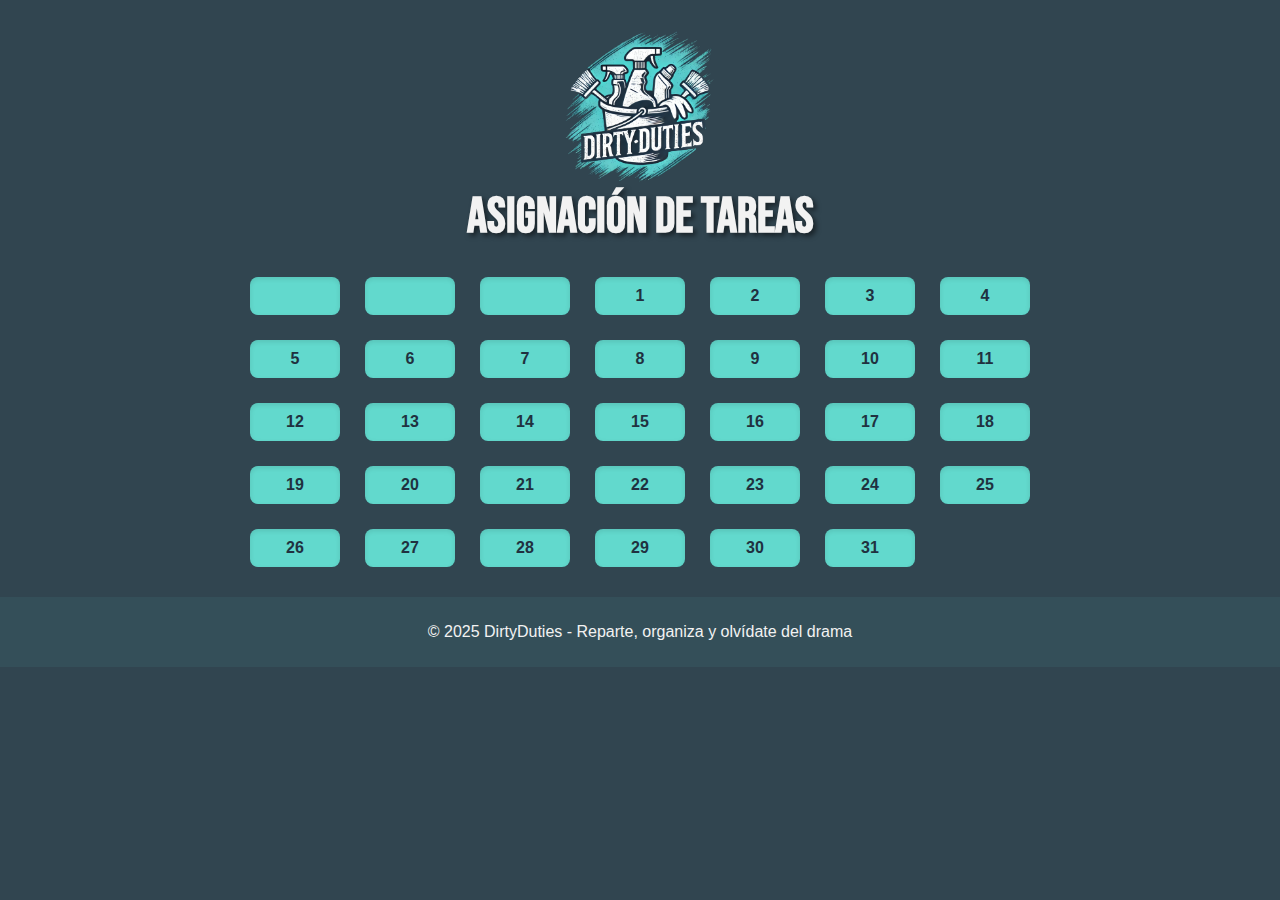
<file: calendario.html>
<!DOCTYPE html>
<html lang="es">
<head>
    <meta charset="UTF-8">
    <meta name="viewport" content="width=device-width, initial-scale=1.0">
    <title>Calendario de Tareas</title>
    <link rel="stylesheet" href="styleCalendario.css">
    <link rel="stylesheet" href="styleWeb.css">
    <link rel="preconnect" href="https://fonts.googleapis.com">
    <link href="https://fonts.googleapis.com/css2?family=Bebas+Neue&family=Big+Shoulders+Stencil:opsz,wght@10..72,100..900&family=Montserrat:ital,wght@0,100..900;1,100..900&display=swap" rel="stylesheet">
</head>
<body>
    <img src="logo2.png" alt="Logo" class="logo">
    <h1>Asignación de Tareas</h1>
    <div class="calendario" id="calendario"></div>
    <script>
        function generarCalendario() {
            const calendario = document.getElementById("calendario");
            calendario.innerHTML = "";
    
            const fecha = new Date();
            fecha.setDate(1);
            const primerDia = fecha.getDay();
            const diasEnMes = new Date(fecha.getFullYear(), fecha.getMonth() + 1, 0).getDate();
    
            const tareasAsignadas = JSON.parse(localStorage.getItem("tareasAsignadas")) || {};
            const tareasPorDia = {};
    
            const personas = new Set();
            for (let tipo in tareasAsignadas) {
                tareasAsignadas[tipo].forEach(persona => personas.add(persona));
            }
            const personasArray = Array.from(personas);
    
            // 🔁 Dividir en semanas
            for (let semanaInicio = 1; semanaInicio <= diasEnMes; semanaInicio += 7) {
                const semanaFin = Math.min(semanaInicio + 6, diasEnMes);
    
                // Barajar personas por semana para rotar tareas
                const personasShuffle = [...personasArray].sort(() => Math.random() - 0.5);
    
                let i = 0;
                for (let tipoTarea in tareasAsignadas) {
                    // Elegir aleatoriamente una persona distinta para esta tarea esta semana
                    const persona = personasShuffle[i % personasShuffle.length];
                    i++;
    
                    // Repartir esa tarea a esa persona dentro de la semana (cada 2-3 días)
                    let dia = semanaInicio + Math.floor(Math.random() * 2); // empieza entre día 1 y 3 de la semana
                    while (dia <= semanaFin) {
                        if (!tareasPorDia[dia]) tareasPorDia[dia] = [];
                        tareasPorDia[dia].push(`${persona}`);
                        dia += Math.floor(Math.random() * 2) + 2; // cada 2-3 días
                        
                    }
                }
            }
    
            // 🔳 Generar la vista del calendario
            for (let i = 0; i < primerDia; i++) {
                const diaVacio = document.createElement("div");
                diaVacio.classList.add("dia");
                calendario.appendChild(diaVacio);
            }
    
            for (let dia = 1; dia <= diasEnMes; dia++) {
                const diaDiv = document.createElement("div");
                diaDiv.classList.add("dia");
                diaDiv.innerHTML = `<strong>${dia}</strong>`;
    
                if (tareasPorDia[dia]) {
                    tareasPorDia[dia].forEach(tarea => {
                        const evento = document.createElement("div");
                        evento.classList.add("evento");
                        evento.textContent = tarea;
                        diaDiv.appendChild(evento);
                    });
                }
    
                calendario.appendChild(diaDiv);
            }
        }
    
        generarCalendario();

        document.addEventListener('keydown', function (event) {
        if (event.key === 'Enter') {
            const activeInput = document.activeElement;  // Detecta el input activo
            const form = activeInput.closest('.input-section');  // Encuentra la sección más cercana
            const boton = form ? form.querySelector('button') : null;
            if (boton) boton.click();
        }
        });
    </script>
    
    <footer>
        <p>&copy; 2025 DirtyDuties - Reparte, organiza y olvídate del drama</p>
    </footer>
</body>
</html>
</file>
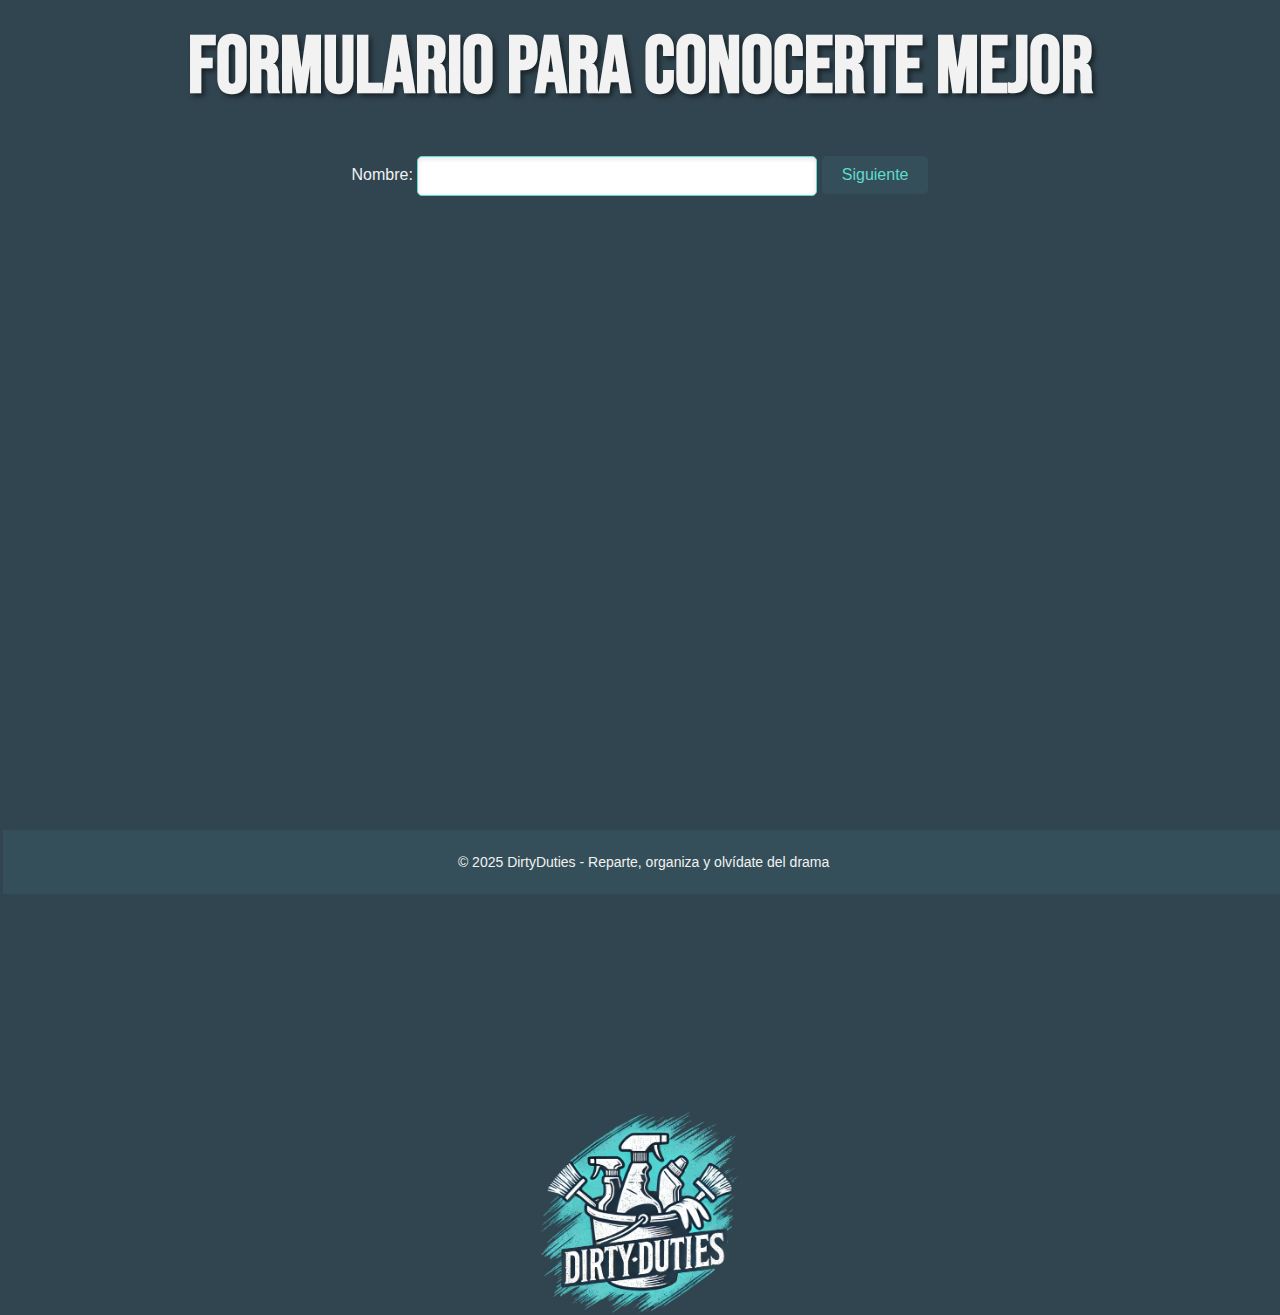
<file: formulario.html>
<!DOCTYPE html>
<html lang="es">
<head>
    <meta charset="UTF-8">
    <meta name="viewport" content="width=device-width, initial-scale=1.0">
    <title>Formulario de Conocimiento</title>
    <link rel="stylesheet" href="styleFormulario.css">
    <link rel="stylesheet" href="styleWeb.css">
    <link rel="preconnect" href="https://fonts.googleapis.com">
    <link href="https://fonts.googleapis.com/css2?family=Bebas+Neue&family=Big+Shoulders+Stencil:opsz,wght@10..72,100..900&family=Montserrat:ital,wght@0,100..900;1,100..900&display=swap" rel="stylesheet">
</head>
<body>
    <img src="logo2.png" alt="Logo" class="logo">
    <div class="contenedor">
        <header>
        <h1>Formulario para Conocerte Mejor</h1>
        </header>
        <form id="formulario" action="web.html" method="GET">
            <div class="pregunta" id="paso-1">
                <label for="nombre">Nombre:</label>
                <input type="text" id="nombre" name="nombre" required>
                <button type="button" onclick="siguientePaso(2)">Siguiente</button>
            </div>

            <div class="pregunta" id="paso-2" style="display:none">
                <label for="edad">Edad:</label>
                <input type="number" id="edad" name="edad" min="10" required>
                <button type="button" onclick="siguientePaso(3)">Siguiente</button>
            </div>

            <div class="pregunta" id="paso-3" style="display:none">
                <label>¿Eres estudiante?</label>
                <select name="estudiante" required>
                    <option value="">Selecciona una opción</option>
                    <option value="si">Sí</option>
                    <option value="no">No</option>
                </select>
                <button type="button" onclick="siguientePaso(4)">Siguiente</button>
            </div>

            <div class="pregunta" id="paso-4" style="display:none">
                <label>¿Trabajas actualmente?</label>
                <select name="trabaja" required>
                    <option value="">Selecciona una opción</option>
                    <option value="si">Sí</option>
                    <option value="no">No</option>
                </select>
                <button type="button" onclick="siguientePaso(5)">Siguiente</button>
            </div>

            <div class="pregunta" id="paso-5" style="display:none">
                <label>¿Vives con estudiantes?</label>
                <select name="vive_con_estudiantes" required>
                    <option value="">Selecciona una opción</option>
                    <option value="si">Sí</option>
                    <option value="no">No</option>
                </select>
                <button type="button" onclick="siguientePaso(6)">Siguiente</button>
            </div>

            <div class="pregunta" id="paso-6" style="display:none">
                <label>¿Tienes mascotas?</label>
                <select name="mascotas">
                    <option value="">Selecciona una opción</option>
                    <option value="si">Sí</option>
                    <option value="no">No</option>
                </select>
                <button type="button" onclick="siguientePaso(7)">Siguiente</button>
            </div>

            <div class="pregunta" id="paso-7" style="display:none">
                <label>¿Qué hobbies tienes?</label>
                <input type="text" name="hobbies" placeholder="Ej: leer, deporte, música">
                <button type="button" onclick="document.getElementById('formulario').submit()">Enviar</button>
            </div>
        </form>
    </div>

    <script>
        function siguientePaso(paso) {
            const pasoAnterior = document.querySelector('.pregunta:not([style*="display: none"])');
            pasoAnterior.style.display = 'none';
            const siguiente = document.getElementById(`paso-${paso}`);
            siguiente.style.display = 'block';
        }

        document.addEventListener('keydown', function (event) {
        if (event.key === 'Enter') {
            const activeInput = document.activeElement;  // Detecta el input activo
            const form = activeInput.closest('.input-section');  // Encuentra la sección más cercana
            const boton = form ? form.querySelector('button') : null;
            if (boton) boton.click();
        }
        });
    </script>
    <footer>
        <p>&copy; 2025 DirtyDuties - Reparte, organiza y olvídate del drama</p>
    </footer>
</body>
</html>
</file>
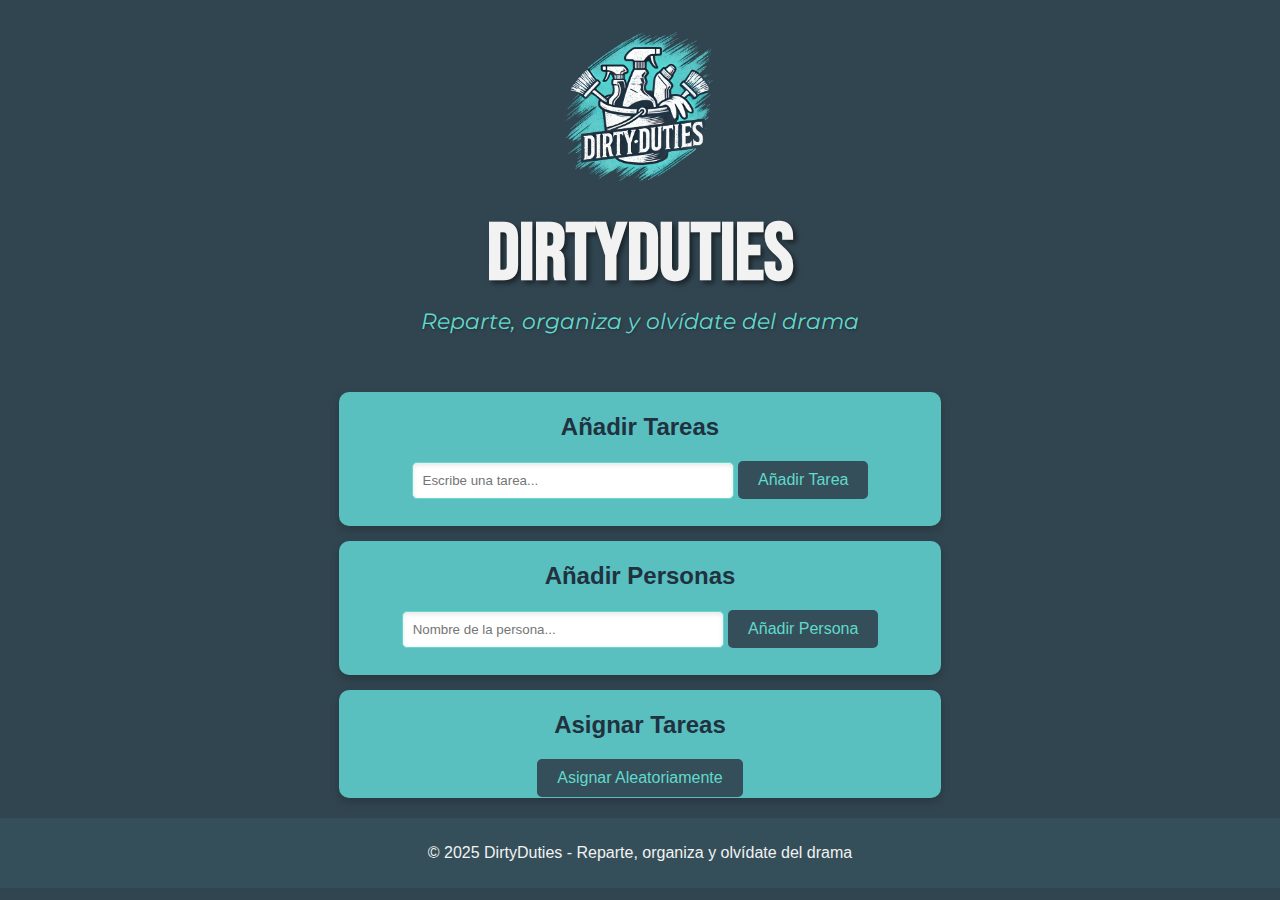
<file: web.html>
<!DOCTYPE html>
<html lang="es">
<head>
    <meta charset="UTF-8">
    <meta name="viewport" content="width=device-width, initial-scale=1.0">
    <title>DirtyDuties - Organización del Hogar</title>
    <link rel="stylesheet" href="styleWeb.css">
    <link rel="preconnect" href="https://fonts.googleapis.com">
    <link href="https://fonts.googleapis.com/css2?family=Bebas+Neue&family=Big+Shoulders+Stencil:opsz,wght@10..72,100..900&family=Montserrat:ital,wght@0,100..900;1,100..900&display=swap" rel="stylesheet">
    <script>
        let tareas = [];
        let personas = [];
    
        function agregarTarea() {
            const tareaInput = document.getElementById('nuevaTarea');
            if (tareaInput.value.trim() !== '') {
                tareas.push(tareaInput.value);
                tareaInput.value = '';
                actualizarLista();
            }
        }
    
        function agregarPersona() {
            const personaInput = document.getElementById('nuevaPersona');
            if (personaInput.value.trim() !== '') {
                personas.push(personaInput.value);
                personaInput.value = '';
                actualizarListaPersonas();
            }
        }
    
        function asignarTareas() {
            if (tareas.length === 0 || personas.length === 0) {
                alert('Agrega tareas y personas antes de asignar.');
                return;
            }
            
            let asignaciones = {};
            let tareasTemp = [...tareas];
            let personasTemp = [...personas];
    
            let tareasPorDia = {}; // Objeto para almacenar tareas asignadas por día
    
            let fecha = new Date();
            let diasEnMes = new Date(fecha.getFullYear(), fecha.getMonth() + 1, 0).getDate();
    
            while (tareasTemp.length > 0) {
                for (let dia = 1; dia <= diasEnMes; dia++) {
                    if (tareasTemp.length === 0) break;
                    let persona = personasTemp[Math.floor(Math.random() * personasTemp.length)];
                    let tareaIndex = Math.floor(Math.random() * tareasTemp.length);
                    let tarea = tareasTemp.splice(tareaIndex, 1)[0];
    
                    if (!tareasPorDia[dia]) tareasPorDia[dia] = [];
                    tareasPorDia[dia].push(`${persona} - ${tarea}`);
                }
            }
    
            // Guardar en localStorage para que el calendario lo lea
            localStorage.setItem("tareasAsignadas", JSON.stringify(tareasPorDia));
    
            // Redirigir a la página del calendario
            window.location.href = "calendario.html";
        }
    
        function actualizarLista() {
            const lista = document.getElementById('listaTareas');
            lista.innerHTML = tareas.map(t => `<li>${t}</li>`).join('');
        }
    
        function actualizarListaPersonas() {
            const lista = document.getElementById('listaPersonas');
            lista.innerHTML = personas.map(p => `<li>${p}</li>`).join('');
        }

        document.addEventListener('keydown', function (event) {
        if (event.key === 'Enter') {
            const activeInput = document.activeElement;  // Detecta el input activo
            const form = activeInput.closest('.input-section');  // Encuentra la sección más cercana
            const boton = form ? form.querySelector('button') : null;
            if (boton) boton.click();
        }
    });
    </script>
</head>
<body>
    <img src="logo2.png" alt="Logo" class="logo">
    <header>
        <h1>DirtyDuties</h1>
        <p>Reparte, organiza y olvídate del drama</p>
    </header>
    
    <main>
        <section class="input-section">
            <h2>Añadir Tareas</h2>
            <input type="text" id="nuevaTarea" placeholder="Escribe una tarea...">
            <button onclick="agregarTarea()">Añadir Tarea</button>
            <ul id="listaTareas"></ul>
        </section>

        <section class="input-section">
            <h2>Añadir Personas</h2>
            <input type="text" id="nuevaPersona" placeholder="Nombre de la persona...">
            <button onclick="agregarPersona()">Añadir Persona</button>
            <ul id="listaPersonas"></ul>
        </section>
        
        <section class="assignment">
            <h2>Asignar Tareas</h2>
            <button onclick="asignarTareas()">Asignar Aleatoriamente</button>
            <div id="resultado"></div>
        </section>
    </main>
    
    <footer>
        <p>&copy; 2025 DirtyDuties - Reparte, organiza y olvídate del drama</p>
    </footer>
</body>
</html>
</file>
<file: styleCalendario.css>
/* Estilo general del body */
body {
    font-family: 'Open Sans', Arial, sans-serif;
    text-align: center;
    background-color: #314550; /* Fondo oscuro */
    color: #F2F2F2; /* Texto claro */
    margin: 0;
    padding: 20px;
    animation: movimiento 1s ease-in forwards;
}

/* Animación de entrada */
@keyframes movimiento {
    from {
        opacity: 0;
        transform: translateY(10px);
    }
    to {
        opacity: 1;
        transform: translateY(0);
    }
}

/* Estilo del título */
h1 {
    color: #F2F2F2;
    font-size: 50px;
    font-family: 'Bebas Neue', sans-serif;
    text-shadow: 3px 3px 5px rgba(0, 0, 0, 0.5); /* Sombra elegante */
    margin: 0 0 20px 0;
}

/* Botón */
button {
    background: #344F59;
    color: #62D9CD;
    border: none;
    padding: 10px 20px;
    font-size: 16px;
    cursor: pointer;
    border-radius: 5px;
    transition: background 0.3s ease-in-out;
}

button:hover {
    background: #5ABFBF;
}

/* Calendario */
.calendario {
    display: grid;
    grid-template-columns: repeat(7, 1fr);
    gap: 5px;
    max-width: 800px;
    margin: auto;
}

/* Estilo de cada semana */
.evento {
    background-color: #314550;
    color: white;
    padding: 5px;
    border-radius: 5px;
    font-size: 12px;
    margin-top: 5px;
    display: inline-block;
}

/* Estilo de cada día */
.dia {
    background: #62D9CD;
    padding: 10px;
    margin: 10px;
    border-radius: 8px;
    color: #203140;
    box-shadow: inset 0 2px 5px rgba(0, 0, 0, 0.1);
    transition: transform 0.2s ease, box-shadow 0.2s ease;
}

/* Zoom al hacer hover */
.dia:hover {
    transform: scale(1.7); /* Aumenta el tamaño */
    z-index: 10;
    position: relative;
    box-shadow: 0 4px 15px rgba(0, 0, 0, 0.4); /* Efecto de sombra para destacar */
    background: #5ABFBF; /* Color de fondo para destacar el día */
}



/* Estilo de listas si las hay */
ul {
    list-style: none;
    padding: 0;
}

li {
    font-size: 18px;
    padding: 10px;
}

/* Inputs y selects */
input, select {
    padding: 10px;
    width: 80%;
    max-width: 400px;
    height: 40px;
    margin: 10px auto;
    border: 1px solid #62D9CD;
    border-radius: 5px;
    box-sizing: border-box;
    box-shadow: inset 0 2px 5px rgba(0, 0, 0, 0.1);
    background-color: #F2F2F2;
    color: #203140;
}

/* Centrar formularios dentro de secciones */
.input-section form,
.assignment form {
    display: flex;
    flex-direction: column;
    align-items: center;
}

/* Secciones de contenido como formularios o bloques */
.input-section, .assignment {
    margin: 20px;
    padding: 20px;
    background: #5ABFBF;
    border-radius: 10px;
    box-shadow: 0 4px 10px rgba(0, 0, 0, 0.2);
    color: #203140;
}

/* Footer */
footer {
    background: #344F59;
    color: #F2F2F2;
    padding: 10px;
    margin-top: 20px;
}

/* Logo centrado al fondo */
.logo {
    width: 200px;
    height: auto;
    margin-top: 0px;
}
</file>
<file: styleWeb.css>
body {
    font-family: 'Open Sans', Arial, sans-serif;
    margin: 0;
    padding: 0;
    text-align: center;
    background-color: #314550; /* Fondo oscuro */
    color: #F2F2F2; /* Texto claro */
    animation: movimiento 1s ease-in forwards;
}



/* Animación de entrada */
@keyframes movimiento {
    from {
        opacity: 0;
        transform: translateY(10px);
    }
    to {
        opacity: 1;
        transform: translateY(0);
    }
}

header { 
    background: #314550;
    padding: 20px;
    display: flex;
    align-items: center;
    justify-content: center;
    flex-direction: column; /* Asegura que los elementos estén en columna */
    position: relative;
}

.logo {
    width: 150px;
    height: auto;
    margin-top: 30px;
    left: 50%;
}

header h1 {
    color: #F2F2F2;
    font-size: 80px;
    font-family: 'Bebas Neue', sans-serif;
    text-shadow: 3px 3px 5px rgba(0, 0, 0, 0.5); /* Sombra elegante */
    margin: 0;
}

header p {
    color: #62D9CD;
    font-family: 'Montserrat';
    font-style: italic;
    font-size: 22px;
    margin-top: 5px;
    text-shadow: 1px 1px 3px rgba(0, 0, 0, 0.3);
}


.input-section, .assignment {
    margin: 15px;
    padding: 1px; /* Reducido de 20px a 10px */
    background: #5ABFBF;
    border-radius: 10px;
    box-shadow: 0 4px 10px rgba(0, 0, 0, 0.2);
    color: #203140;
    width: 80%; /* Ajusta el ancho si es necesario */
    max-width: 600px; /* Evita que se extienda demasiado */
    margin-left: auto;
    margin-right: auto;
}


ul {
    list-style: none;
    padding: 0;
}

li {
    font-size: 18px;
    padding: 10px;
}

input {
    padding: 10px;
    width: 50%;
    margin-bottom: 10px;
    border: 1px solid #62D9CD;
    border-radius: 5px;
    box-shadow: inset 0 2px 5px rgba(0, 0, 0, 0.1);
}

button {
    background: #344F59;
    color: #62D9CD;
    border: none;
    padding: 10px 20px;
    font-size: 16px;
    cursor: pointer;
    border-radius: 5px;
    transition: background 0.3s ease-in-out;
}

button:hover {
    background: #5ABFBF;
}

footer {
    background: #344F59;
    color: #F2F2F2;
    padding: 10px;
    margin-top: 20px;
}
</file>
<file: styleFormulario.css>
/* formulario.css */
body {
    font-family: 'Montserrat';
    margin: 0;
    padding: 0;
    text-align: center;
    background-color: #314550; /* Fondo oscuro */
    color: #F2F2F2; /* Texto claro */
    animation: movimiento 1s ease-in forwards;
}

/* Animación de entrada */
@keyframes movimiento {
    from {
        opacity: 0;
        transform: translateY(10px);
    }
    to {
        opacity: 1;
        transform: translateY(0);
    }
}

/* Contenedor del título estilo header */
.title-container {
    background: #314550;
    padding: 20px;
    display: flex;
    align-items: center;
    justify-content: center;
    flex-direction: column;
    position: relative;
    width: 100%;
    box-sizing: border-box;
}

header h1 {
    color: #F2F2F2;
    font-size: 50px;
    font-family: "Bebas Neue", sans-serif;
    text-shadow: 3px 3px 5px rgba(0, 0, 0, 0.5);
    margin: 10;
}

.title-container p {
    color: #62D9CD;
    font-family: 'Montserrat';
    font-style: italic;
    font-size: 22px;
    margin-top: 5px;
    text-shadow: 1px 1px 3px rgba(0, 0, 0, 0.3);
}

/* Logo opcional */
.logo {
    position: absolute;
    top: 120%;
    left: 50%;
    bottom: auto;
    transform: translateX(-50%);
    width:200px !important; /* Forzar la propiedad */
    height: auto !important;
    z-index: 10;
}


/* Contenedor principal */
.main-container {
    background: transparent;
    display: flex;
    flex-direction: column;
    align-items: center;
    margin-top: 50px;
}

/* Sección de preguntas y asignaciones */
.input-section, .assignment {
    margin: 20px;
    padding: 20px;
    background: #5ABFBF;
    border-radius: 10px;
    box-shadow: 0 4px 10px rgba(0, 0, 0, 0.2);
    color: #203140;
    width: 80%;
    max-width: 600px;
}

/* Estilos inputs y selects */
input, select {
    padding: 10px;
    width: 80%; /* <--- antes era 100%, ahora lo hacemos más controlado */
    max-width: 400px; /* <--- limita el ancho para que no se vea gigante */
    height: 40px; /* <--- para que no se vea tan alto */
    margin-top: 10px;
    border: 1px solid #62D9CD;
    border-radius: 5px;
    box-sizing: border-box;
    box-shadow: inset 0 2px 5px rgba(0, 0, 0, 0.1);
}

/* Estilos del botón */
button {
    background: #344F59;
    color: #62D9CD;
    border: none;
    padding: 10px 20px;
    font-size: 16px;
    cursor: pointer;
    border-radius: 5px;
    transition: background 0.3s ease-in-out;
    margin-top: 20px;
}

button:hover {
    background: #5ABFBF;
}

/* Pie de página */
footer {
    background: #344F59;
    color: #F2F2F2;
    padding: 10px;
    position: absolute;
    width: 98.5%;
    text-align: center;
    margin-left:0.25%;
    top: calc(100vh - 90px);
    font-size: 14px;
}


/* Lista opcional */
ul {
    list-style: none;
    padding: 0;
}

li {
    font-size: 18px;
    padding: 10px;
}
</file>
